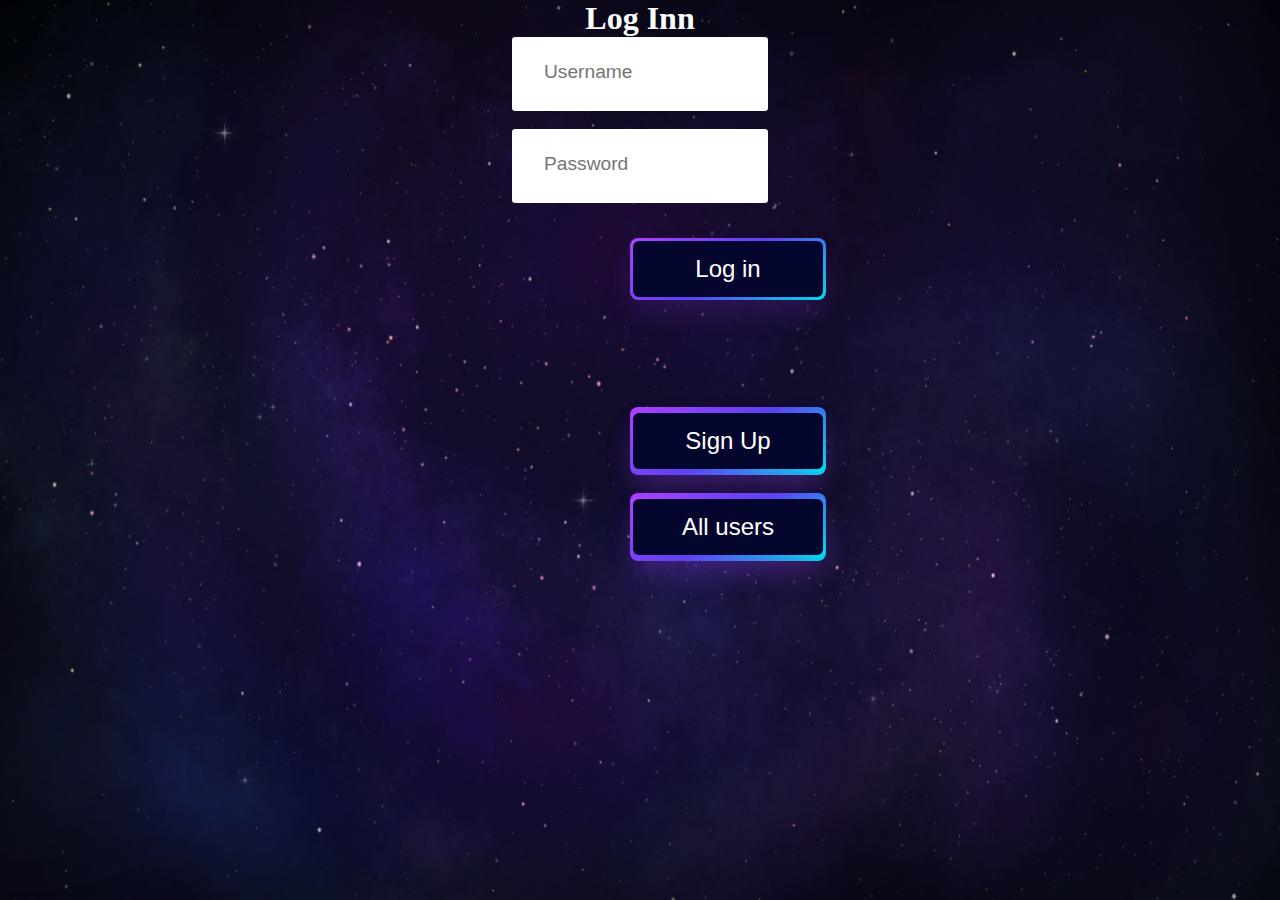
<file: templates/index.html>
<!DOCTYPE html>
<html lang="en">
<head>



    <meta charset="UTF-8">
    <meta http-equiv="X-UA-Compatible" content="IE=edge">
    <meta name="viewport" content="width=device-width, initial-scale=1.0">
    <title>Flask application</title>
    <link rel="stylesheet" href="/static/index.css">
</head>
<body>

<form action="{{url_for('login')}}" method="POST">
    <h1>Log Inn</h1>
    <input type="text" name="name" class="form__input" placeholder="Username"><br>
    <input type="password" name="pin" class="form__input" placeholder="Password">
    <div class="daddy">
    <button class="button-64" class="daddy" type="submit" value="login"><span class="text">Log in</span></button>

    </div>
</form>
    <br><br>







<div class="daddy">    
    <br><br>
    <button class="button-64"><a href="/enternew" class="button-64"><span class="text">Sign Up</span></a></button>
    <br>
    <button class="button-64"><a href="/list" class="button-64"><span class="text">All users</span></a></button>
</div>
</body>
</html>
</file>
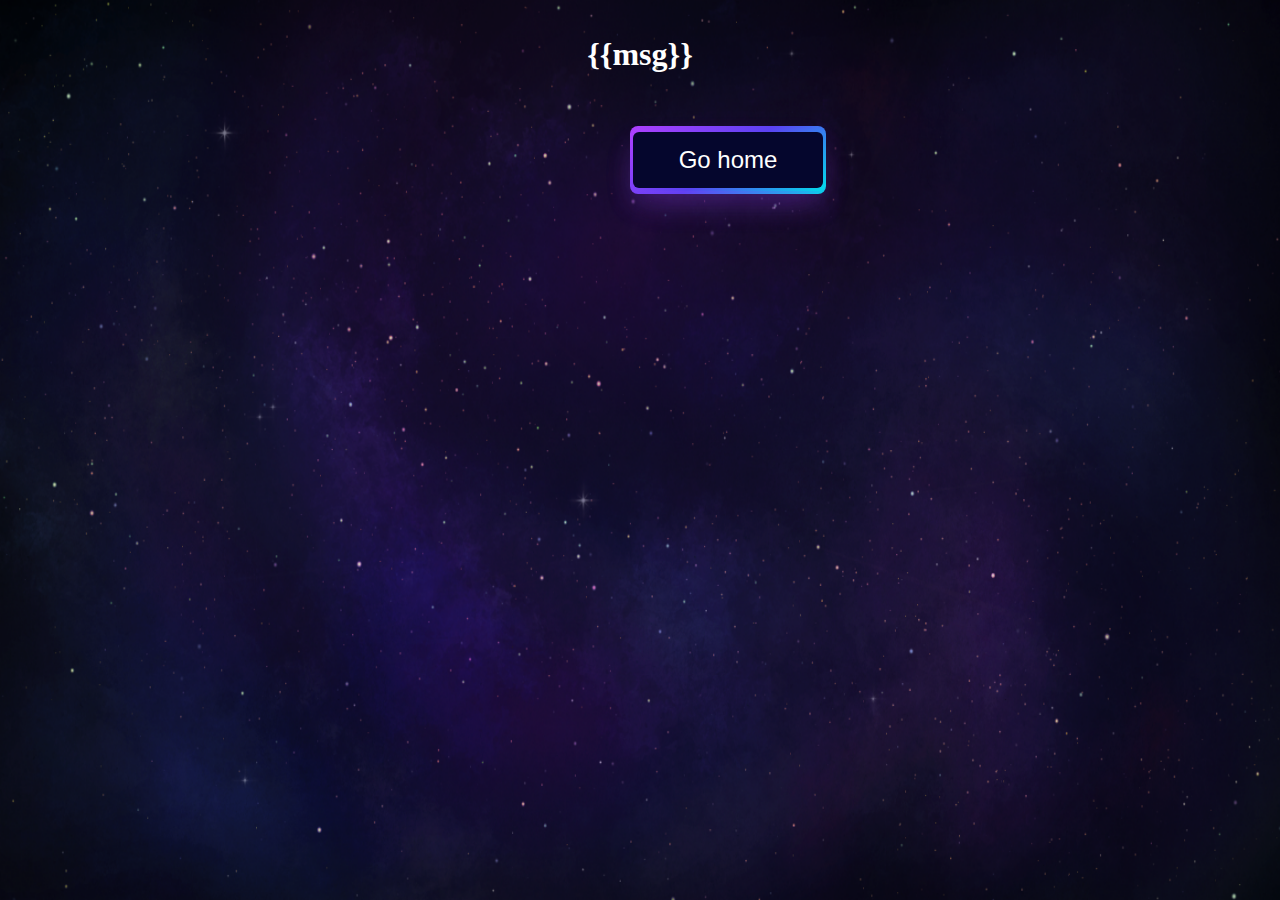
<file: templates/result.html>
<!DOCTYPE html>
<html lang="en">
<head>
    <meta charset="UTF-8">
    <meta http-equiv="X-UA-Compatible" content="IE=edge">
    <meta name="viewport" content="width=device-width, initial-scale=1.0">
    <link rel="stylesheet" href="/static/index.css">
    <title>Document</title>
</head>
<body>
    <br>
    <br>
    <h1>{{msg}}</h1>
<br>
<div class="daddy">
    <button class="button-64"><a href="/" class="button-64"><span class="text">Go home</span></a></button>

</div>







</body>
</html>
</file>
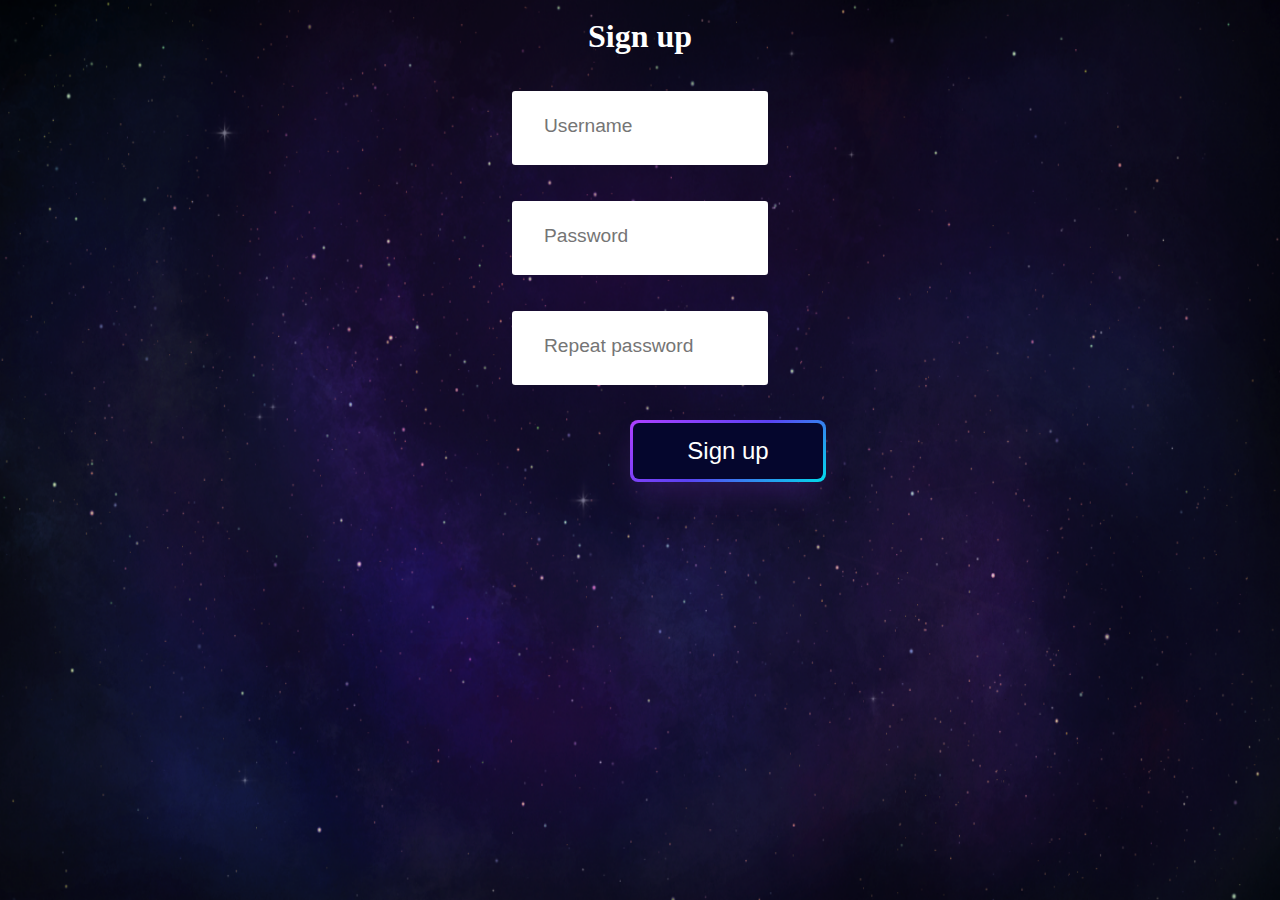
<file: templates/student.html>
<!DOCTYPE html>
<html lang="en">
<head>
    <link rel="stylesheet" href="/static/index.css">
    <meta charset="UTF-8">
    <meta http-equiv="X-UA-Compatible" content="IE=edge">
    <meta name="viewport" content="width=device-width, initial-scale=1.0">
    <title>Document</title>
    
</head>
<body>
    <form action="{{url_for('addrec')}}" method="POST">
        <br>
        <h1>Sign up</h1>
        <br>
        
        <br>
        <input class="form__input" id="name" type="text" name="name" placeholder="Username"><br>

        <br>
        <input class="form__input" id="name" type="password" name="pin" id="" placeholder="Password"><br>

        <br>
        <input class="form__input" id="name" type="text" placeholder="Repeat password">


<div class="daddy">

<button class="button-64" class="daddy" type="submit" value="submit"><span class="text">Sign up</span></button>
    </div>

    </form>
    
</body>
</html>
</file>
<file: static/index.css>
body {
    font-style: bold;
    font-family: 'Times New Roman', Times, serif;

    background-color: #AF40FF;
    background-image: url('space.jpg');
    background-repeat: no-repeat; 
    background-attachment: fixed; 
    background-size: 100% 100%;

}

h1,p {
    text-align: center;
    color: white;
    
}

.daddy {
    
position: relative; 
text-align: center;  
align-items: center; 
display: block; 
margin-left: 630px; 
margin-right: 2000px; 
margin-top: 35px ; 
background-color: rgb(7, 58, 58); 
    
    
}


   
   /* CSS */
   .button-64 {
     align-items: center;
     background-image: linear-gradient(144deg,#AF40FF, #5B42F3 50%,#00DDEB);
     border: 0;
     border-radius: 8px;
     box-shadow: rgba(151, 65, 252, 0.2) 0 15px 30px -5px;
     box-sizing: border-box;
     color: #FFFFFF;
     display: flex;
     font-family: Phantomsans, sans-serif;
     font-size: 20px;
     justify-content: center;
     line-height: 1em;
     max-width: 100%;
     min-width: 140px;
     padding: 3px;
     text-decoration: none;
     user-select: none;
     -webkit-user-select: none;
     touch-action: manipulation;
     white-space: nowrap;
     cursor: pointer;
   }
   
   .button-64:active,
   .button-64:hover {
     outline: 0;
   }
   
   .button-64 span {
     background-color: rgb(5, 6, 45);
     padding: 16px 24px;
     border-radius: 6px;
    width: 100%;
     height: 100%;
     transition: 300ms;
   }
   
   .button-64:hover span {
     background: none;
   }
   
   @media (min-width: 768px) {
     .button-64 {
       font-size: 24px;
       min-width: 196px;

    
     }
   }
   



   .form__label {
    font-family: 'Roboto', sans-serif;
    font-size: 1.2rem;
    margin-left: 2rem;
    margin-top: 0.7rem;
    display: block;
    transition: all 0.3s;
    transform: translateY(0rem);
  }
  
  .form__input {
    font-family: 'Roboto', sans-serif;
    color: #333;
    font-size: 1.2rem;
      margin: 0 auto;
    padding: 1.5rem 2rem;
    border-radius: 0.2rem;
    background-color: rgb(255, 255, 255);
    border: none;
    width: 15%;
    display: block;
    border-bottom: 0.3rem solid transparent;
    transition: all 0.3s;
  }
  
  .form__input:placeholder-shown + .form__label {
    opacity: 0;
    visibility: hidden;
    -webkit-transform: translateY(-4rem);
    transform: translateY(-4rem);
  }

  *,
*::after,
*::before {
  margin: 0;
  padding: 0;
  box-sizing: inherit;
  font-size: 62,5%;
}
</file>
